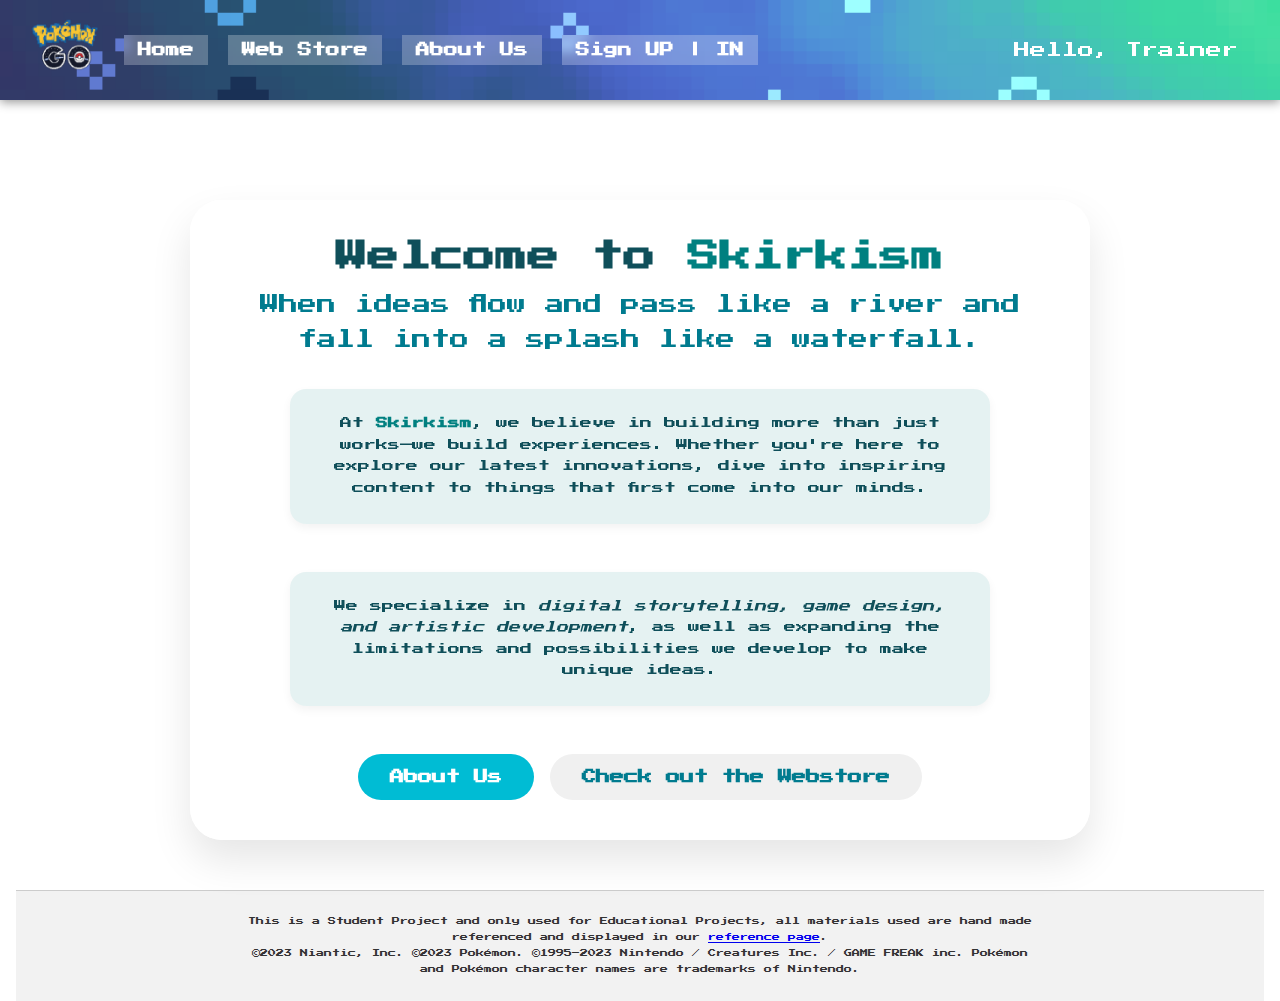
<file: index.html>
<!DOCTYPE html>
<html lang="en">
<head>
  <meta charset="UTF-8" />
  <meta name="viewport" content="width=device-width, initial-scale=1.0"/>
  <title>Pokémon Go Web Store</title>
  <link rel="stylesheet" href="style.css"/>
  <link
href="https://fonts.googleapis.com/css2?family=Press+Start+2P&display=swap
" rel="stylesheet">
</head>
 
<body>

  <header class="top-bar">
    <div class="top-left">
      <img src="asset/PokemonGo Logo.png"
      alt="Pokeball Logo"
      class="pokeball-icon">
 
      <nav class="main-nav">
        <a href="#">Home</a>
        <a href="/pages/service.html">Web Store</a>
        <a href="/pages/aboutus.html">About Us</a>
        <a href="/pages/registration.html">Sign UP | IN</a>
      </nav>
    </div>

    <div class="top-right" id="user-dropdown" style="position: relative;">
      <span id="user-name-display" style="cursor: pointer;">Hello, Trainer</span>
      <div id="logout-menu" style="display: none; position: absolute; right: 0; background: white; border: 1px solid #ccc; padding: 5px;">
        <button id="logout-btn">Logout</button>
      </div>
    </div>

  </header>
 
  <main class="hero-section, page-wrapper"> 
  <div class="homepage-container">
    <h1>Welcome to <span class="brand-name">Skirkism</span></h1>
    <p class="tagline">
      When ideas flow and pass like a river and fall into a splash like a waterfall.
    </p>
    <p class="description">
      At <span class="brand-name">Skirkism</span>, we believe in building more than just works—we build experiences. Whether you're here to explore our latest innovations, dive into inspiring content to things that first come into our minds.
    </p>
    <p class="description">
      We specialize in <em>digital storytelling, game design, and artistic development</em>, as well as expanding the limitations and possibilities we develop to make unique ideas.
    </p>
    <div class="cta-buttons">
      <a href="pages/aboutus.html" class="cta">About Us</a>
      <a href="pages/service.html" class="cta secondary">Check out the Webstore</a>
    </div>
  </div>

  <footer class="site-footer">
  <p>This is a Student Project and only used for Educational Projects, all materials used are hand made
  <p>referenced and displayed in our <a href="/pages/reference.html">reference page</a>.
  </p>
  <p>©2023 Niantic, Inc. ©2023 Pokémon. ©1995–2023 Nintendo / Creatures Inc. / GAME FREAK inc. Pokémon
  <p>and Pokémon character names are trademarks of Nintendo.</p>
</footer>

<script src="script.js"></script>
</body> 
</html>
</file>
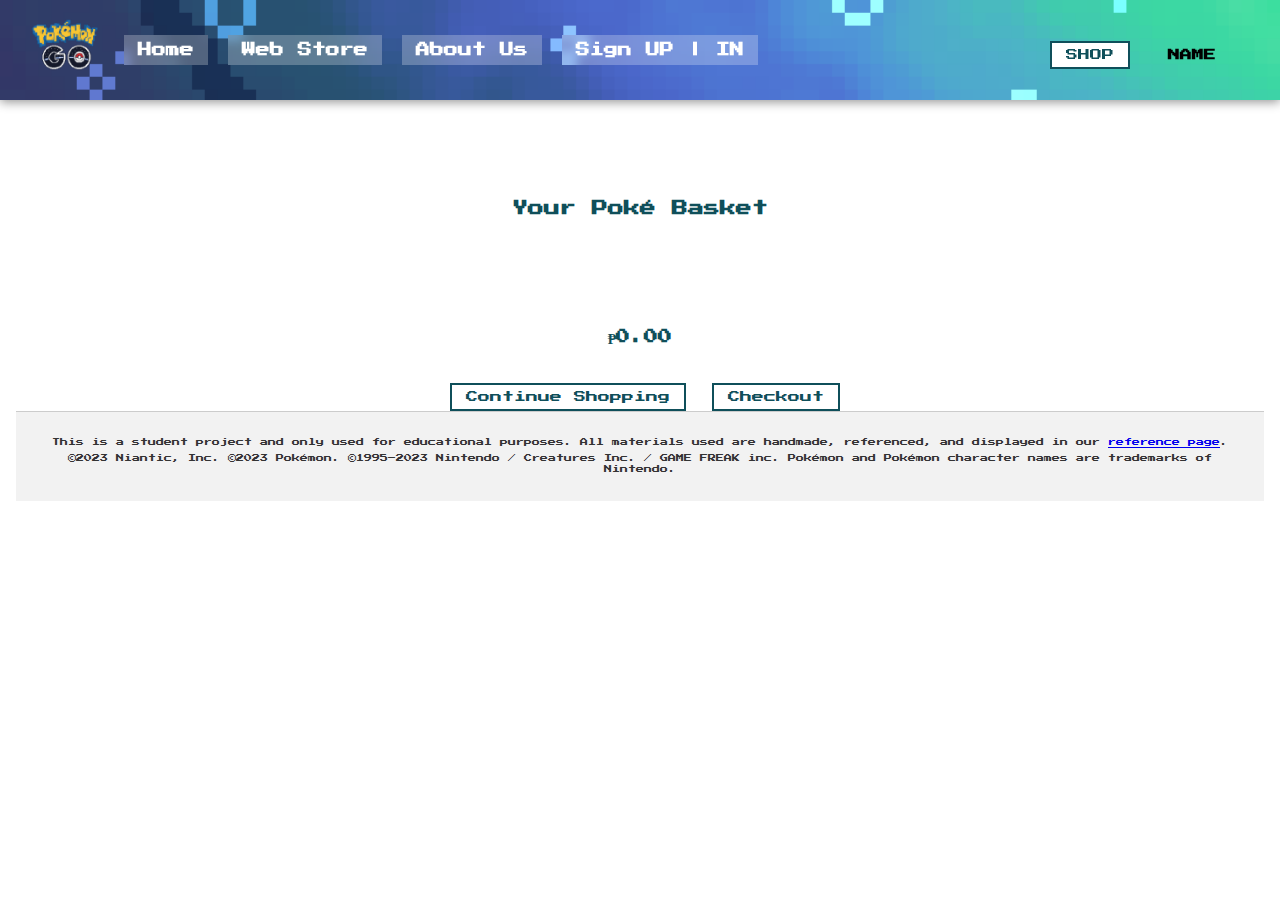
<file: pages/cart.html>
<!DOCTYPE html>
<html lang="en">
<head>
  <meta charset="UTF-8" />
  <meta name="viewport" content="width=device-width, initial-scale=1.0"/>
  <title>Pokémon Go Web Store</title>
  <link rel="stylesheet" href="../style.css" />
  <link href="https://fonts.googleapis.com/css2?family=Press+Start+2P&display=swap" rel="stylesheet">
</head>

<body>

  <!-- Top Navigation Bar -->
  <header class="top-bar">
    <div class="top-left">
      <img src="../asset/PokemonGo Logo.png" alt="Pokeball Logo" class="pokeball-icon" />

      <nav class="main-nav">
        <a href="../index.html">Home</a>
        <a href="/pages/service.html">Web Store</a>
        <a href="/pages/aboutus.html">About Us</a>
        <a href="#">Sign UP | IN</a>
      </nav>
    </div>

    <div class="top-right">
      <button class="menu-btn">SHOP</button>
      <a href="login page/login.html" class="menu-btn">NAME</a>
    </div>
  </header>

  <!-- Main Cart Section -->
  <main class="cart-main">
    <h1 class="cart-title">Your Poké Basket</h1>

    <div id="cart-items" class="products-container"></div>

    <h2 id="cart-total" class="cart-total"></h2>

    <div class="cart-buttons">
      <a href="../pages/service.html" class="menu-btn">Continue Shopping</a>
      <button class="menu-btn" onclick="checkout()">Checkout</button>
    </div>
  </main>

  <!-- Footer -->
  <footer class="site-footer">
    <p>This is a student project and only used for educational purposes. All materials used are handmade, 
    referenced, and displayed in our <a href="#">reference page</a>.</p>
    <p>©2023 Niantic, Inc. ©2023 Pokémon. ©1995–2023 Nintendo / Creatures Inc. / GAME FREAK inc. Pokémon
    and Pokémon character names are trademarks of Nintendo.</p>
  </footer>

</body>

  <script src="../script.js"></script>
</html>
</file>
<file: style.css>
* {
  margin: 0;
  padding: 0;
  box-sizing: border-box;
}

body {
  font-family: 'Press Start 2P', cursive;
  background: white;
  color: #0f4f5a;
  height: 100vh;
  margin: 0;
  padding: 0;
  text-align: center;
  padding: 200px 1rem 2rem;
  align-items: flex-start; /* stick to top-ish */
}


/*------------------------------------------*/

.top-bar {
  background: url(asset/Tubig.gif);
  background-repeat: no-repeat;
  background-size: cover;
  position: fixed;
  top: 0;
  left: 0;
  width: 100%;
  height: 100px;
  display: flex;
  justify-content: space-between;
  align-items: center;
  padding: 0 30px;
  color: white;
  overflow:  visible;
  z-index: 1002;
  box-shadow: 0 2px 10px rgb(147, 147, 147);
}


.top-bar::before {
  content: "";
  position: absolute;
  top: 0;
  left: 0;
  height: 100%;
  width: 100%;
  background: url(asset/Tubig.gif);
  background-size: cover;
  background-repeat: no-repeat;
  z-index: -1;
}

.top-left {
  display: flex;
  flex-wrap: nowrap;
  align-items: center;
  overflow: hidden;
  gap: 20px;
}

.top-bar a {
  color: #000;
  text-decoration: none;
  padding: 8px 16px;
  font-weight: bold;
  margin: 4px;
  background-color: transparent;
  transition: all 0.2s ease;
  display: inline-block;
  border: 2px solid transparent;
  box-shadow: 0 0 0 transparent;
}

.top-bar a:hover {
  background-color: #ffffff;
  color: #000000; /* your accent text color */
}

.top-left a {
  color: #000;
  text-decoration: none;
  padding: 8px 16px;
  font-weight: bold;
  margin: 4px;
  background-color: transparent;
  border: 2px solid transparent; /* Prevents layout jump */
  transition: all 0.2s ease;
  display: inline-block;
}

.top-left a:hover {
  background-color: #ffffff;
  color: #000000;
  box-shadow: 0 0 6px #aaa;
  border: 2px solid #ccc;
}

.top-right {
  transition: background-color 0.2s, color 0.2s;
  padding: 6px 12px;
  border-radius: 6px;
}

.top-right:hover {
  background-color: #fff;
  color: #009688;
}

.top-right:hover #user-name-display {
  color: #009688;
}


@media (max-width: 768px) {
  .top-bar {
    flex-direction: column;
    align-items: flex-start;
    height: auto;
    padding: 10px 15px;
    gap: 10px;
  }

  .top-left {
    flex-direction: column;
    align-items: flex-start;
    gap: 10px;
    width: 100%;
  }

  .top-left a {
    font-size: 10px;
    padding: 6px 10px;
    margin: 2px 0;
  }

  .top-bar a {
    font-size: 10px;
    padding: 6px 10px;
  }
}

/*------------------------------------------*/

.pokeball-icon {
  width: 70px;
  height: 70px;
  transition: transform 0.5s ease;
}

.pokeball-icon:hover {
  animation: spin 1s;
}

@keyframes spin {
  from { transform: rotate(0deg); }
  to { transform: rotate(360deg); }
}

.pokeball-icon.spin {
  animation: spin 1s linear infinite;
}

@media (max-width: 600px) {
  .pokeball-icon {
    width: 80px;
    height: 80px;
  }
}


/*------------------Homepage------------------------*/

.homepage-container {
  max-width: 900px;
  width: 100%;
  background-color: rgba(255, 255, 255, 0.9);
  padding: 40px 3rem;
  border-radius: 2rem;
  box-shadow: 0 20px 40px rgba(0, 0, 0, 0.1);
  backdrop-filter: blur(10px);
  animation: fadeIn 1s ease;
  margin: 0 auto;
  margin-bottom: 50px;
}

.aboutus-container {
  max-width: 900px;
  width: 100%;
  background-color: rgba(255, 255, 255, 0.9);
  padding: 200px 3rem;
  border-radius: 2rem;
  box-shadow: 0 20px 40px rgba(0, 0, 0, 0.1);
  backdrop-filter: blur(10px);
  animation: fadeIn 1s ease;
  margin: 0 auto;
  margin-bottom: 50px;
  margin-top: -100px;
}

.brand-name {
  color: #00bcd4;
  font-weight: 700;
}

.tagline {
  font-size: 1.2rem;
  margin: 1rem 0 2rem;
  color: #007b8f;
  line-height: 1.8;
}

.description {
  font-size: 1rem;
  margin: 1rem 0 2rem;
  line-height: 1.8;
  color: #333;
}

.cta-buttons {
  margin-top: 2.5rem;
  display: flex;
  justify-content: center;
  gap: 1rem;
  flex-wrap: wrap;
}

.cta {
  padding: 1rem 2rem;
  border-radius: 999px;
  background-color: #00bcd4;
  color: white;
  text-decoration: none;
  font-weight: bold;
  font-size: 0.9rem;
  transition: background 0.3s ease;
}

.cta:hover {
  background-color: #019db4;
}

.cta.secondary {
  background-color: #f0f0f0;
  color: #007b8f;
}

.cta.secondary:hover {
  background-color: #d6f3f7;
}

@media (max-width: 768px) {
  .hero-section {
    padding: 2rem 1rem;
  }

  .homepage-container {
    padding: 2.5rem 1.5rem;
  }

  .hero-textbox h1 {
    font-size: 1.5rem;
  }

  .tagline,
  .description {
    font-size: 0.9rem;
  }

  .cta {
    padding: 0.8rem 1.2rem;
    font-size: 0.8rem;
  }
}

@keyframes fadeIn {
  from { opacity: 0; transform: translateY(20px); }
  to { opacity: 1; transform: translateY(0); }
}

/*------------------------------------------*/

.main-nav {
  display: flex;
  flex-wrap: wrap;
  justify-content: center;
  gap: 12px;
  width: 100%;
  padding: 10px 0;
}

.main-nav a {
  background-color: rgba(255, 255, 255, 0.25);
  backdrop-filter: blur(6px);
  color: #fff;
  text-decoration: none;
  padding: 6px 12px;
  font-size: 14px;
  border: 2px solid transparent;
  transition: 0.2s ease;
  white-space: nowrap;
  font-weight: bold;
}

.main-nav a:hover {
  background-color: #ffffff;
  color: #000000;
  border: 2px solid #ccc;
  padding: 1;
}


.menu-btn {
  display: inline-flex;
  align-items: center;
  justify-content: center;
  font-family: 'Press Start 2P', cursive;
  background-color: white;
  color: #0f4f5a;
  border: 2px solid #0f4f5a;
  padding: 6px 14px;
  margin-left: 10px;
  font-size: 12px;
  cursor: pointer;
  text-decoration: none;
  line-height: 1;
}

.menu-btn:hover {
  background-color: #1b3334;
  color: #ffffff;
}

@media (max-width: 600px) {
  .main-nav {
    justify-content: center;
    gap: 6px;
  }

  .main-nav a {
    font-size: 10px;
    padding: 4px 6px;
  }

  .top-bar {
    flex-direction: column;
    align-items: center;
    height: auto;
    padding: 10px;
    gap: 10px;
  }

  .top-left {
    flex-direction: column;
    align-items: center;
    gap: 10px;
  }
}



/*------------------------------------------*/

.toggle-btn {
  position: fixed;
  bottom: 30px;
  right: 30px;
  padding: 12px 20px;
  background: #0f4f5a;
  color: #ffffff;
  border: 2px solid #6ef9eb;
  font-family: 'Press Start 2P', cursive;
  font-size: 8px;
  cursor: pointer;
  z-index: 1001;
  transition: all 0.3s ease;
  box-shadow: 0 0 10px rgba(0,0,0,0.3);
  background: linear-gradient(135deg, #2089a9, #128e8b);
}

.toggle-btn:hover {
  background: #ffffff;
  color: #16aaa8;
  border-color: #0f4f5a;
}


/*------------------------------------------*/

.subnav {
  justify-content: center;
  align-items: center;
  padding: 10px 20px;
  background-color: #fefefe;
  font-family: 'Press Start 2P', cursive;
  font-size: 12px;
  box-shadow: 0 2px 5px rgb(165, 165, 165);
  position: fixed;
  top: 100px;
  right: 0;
  width: 130;
  z-index: 1001;
}

.subnav .user-info a {
  color: #0f224a;
  text-decoration: none;
  background-color: #fff;
  padding: 10px 20px;
  border: 1px solid #0f224a;
  border-radius: 5px;
  transition: 0.3s ease;
  font-size: 14px;
  display: inline-flex;
  align-items: center;
  justify-content: center;
  gap: 8px;
}

.subnav .user-info a:hover {
  background-color: #0f224a;
  color: #fff;
}

.coin-icon {
  height: 24px;
  width: 24px;
  object-fit: contain;
}

@media (max-width: 600px) {
  .subnav {
    justify-content: center;
    padding: 8px 10px;
    margin-top: 105px;
  }

  .subnav .user-info a {
    font-size: 10px;
    padding: 6px 10px;
    gap: 6px;
  }

  .coin-icon {
    height: 16px;
    width: 16px;
  }
}

/*------------------------------------------*/

.user-info {
  margin-left: auto;
  font-size: 10px;
  border-left: 1px solid #ffffff;
  padding-left: 10px;
}

/*------------------------------------------*/

.hero-section {
  font-style: normal; /* ← this forces non-italic text */
  font-weight: bold;
  display: flex;
  flex-direction: column;
  align-items: center;
  justify-content: center;
  text-align: center;
  max-width: 800px;
  margin: 0 auto;
  padding: 30px;
}

.hero-textbox h1 {
  font-size: 15px;
  line-height: 2;
  margin-bottom: 15px;
  margin-top: 25px;
  text-align: center;
}

.highlight {
  color: #eb9d0a;
}

.hero-textbox p {
  font-style: normal;
  font-weight: bold;
  margin-top: 100px;
  font-size: 15px;
  max-width: 800px;
  margin-bottom: 25px;
  text-align: center;
  height: 100px;
}

/*------------------------------------------*/

.links-row {
  display: flex;
  flex-direction: row; /*guys i kinda changed the it kasi the bundle stuff was confusing*/
  gap: 15px;
  font-size: 10px;
  justify-content: center;
  flex-wrap: wrap;
}

.links-row a {
  color: #3b4cca;
  text-decoration: underline;
}

/*----------------Buddy-----------------------*/

.buddy-character {
  position: fixed;
  bottom: 0;
  right: 0;
  width: 400px;
  height: 400px;
  display: flex;
  align-items: flex-end;
  justify-content: flex-end;
  font-family: 'Press Start 2P', cursive;
  font-size: 6px;
  color: #0f4f5a;
  transition: transform 0.5s ease, opacity 0.5s ease;
  z-index: 1000;
}

.buddy-character img {
  max-width: 100%;
  max-height: 100%;
  object-fit: contain;
  transition: opacity 0.3s ease;
  cursor: pointer;
}

.buddy-character.slide-away {
  transform: translateY(150%);
  opacity: 0;
}


.buddy-dialogue {
  position: absolute;
  bottom: 100%;
  left: 50%;
  transform: translateX(-50%);
  background: #fff;
  color: #0f4f5a;
  padding: 15px 20px;
  font-size: 10px;
  font-family: 'Press Start 2P', cursive;
  box-shadow: 0 0 4px rgba(0, 0, 0, 0.2);
  white-space: normal;
  word-break: break-word;
  overflow-wrap: break-word;
  max-width: 300px;
  width: fit-content;
  min-width: max-content;
  box-sizing: border-box;
  text-align: left;
  line-height: 1.5;
  display: none;
  z-index: 1001;
  max-inline-size: calc(100vw - 40px);
}

#buddy-wrapper {
  display: flex;
  justify-content: center;
}

.hidden {
  display: none !important;
}

@media (max-width: 768px) {
  .buddy-character {
    width: 250px;
    height: 250px;
    bottom: 0;
    right: 0;
  }

  .buddy-dialogue {
    font-size: 8px;
    padding: 10px 12px;
    max-width: 240px;
  }
}

@media (max-width: 480px) {
  .buddy-character {
    width: 180px;
    height: 180px;
  }

  .buddy-dialogue {
    font-size: 7px;
    padding: 8px 10px;
    max-width: 200px;
  }
}


/*----------------Products------------------*/

.products-section {
  margin-top: 30px;
  margin-bottom: 3rem;
  padding-top: 0;
  animation: fadeIn 1s ease;
}

.section-title {
  font-size: 15px;
  margin-bottom: 0.5rem;
  margin-top: -25px;
  padding: 0;
  text-align: center;
  width: 100%;
  height: 20px;
  display: block;
  transform: translateY(-15px);
}

.product-grid {
  display: grid;
  grid-template-columns: repeat(3, 1fr);
  gap: 1.5rem;
  justify-content: center;
  justify-items: center;
  margin: 0 auto;
  text-align: center;
  max-width: 1200px; 
}

.product-card {
  border: 2px solid #000;
  border-radius: 15px;
  width: 200px;
  height: 300px;
  padding: 10px;
  text-align: center;
  display: flex;
  justify-content: space-between;
  flex-direction: column;
  align-items: center;
  background: #fefefe;
}

.product-card:hover {
  transform: scale(1.03);
  color: white;
  background: linear-gradient(rgb(1, 81, 81), rgb(77, 108, 110));
  transition: all 0.2s ease;
}

.product-card img { 
  max-width: 140px;
  max-height: 140px;
  width: 128px;
  height: auto;
  object-fit: contain;
  display: block;
  border-radius: 20%;
}

.products-section h2 {
  margin-top: 20px;
  margin-bottom: 50px;
  font-size: 15px;
}

.product-card h3 {
  margin-top: 20px;
  font-size: 0.8rem;
  margin-bottom: 0.25rem;
}

.product-card p {
  margin-top: 20px;
  font-size: 0.7rem;
  margin-bottom: 0.25rem;
  max-width: 250;
}

.product-card span {
  font-size: 0.75rem;
  font-weight: bold;
  color: #222;
}

.add-to-cart {
  margin-top: auto;
  padding: 10px;
  background: #ffcb05;
  border: none;
  cursor: pointer;
  font-family: 'Press Start 2P', cursive;
  color: #000;
}

.remove-btn {
  margin-top: 10px;
  padding: 6px 10px;
  background-color: #d93636;
  color: white;
  font-family: 'Press Start 2P', cursive;
  border: none;
  border-radius: 5px;
  font-size: 8px;
  cursor: pointer;
}

.remove-btn:hover {
  background-color: #a12020;
}


.pokecoins-grid {
  max-width: 1200px;
}

.invisible {
  visibility: hidden;
}

@media (max-width: 768px) {
  .product-grid {
    grid-template-columns: repeat(2, 1fr);
    gap: 1rem;
    padding: 0 1rem;
  }

  .product-card {
    width: 100%;
    max-width: 180px;
    height: auto;
  }

  .product-card img {
    max-width: 100px;
    height: auto;
  }

  .add-to-cart,
  .remove-btn {
    font-size: 6px;
    padding: 6px 8px;
  }

  .product-card h3,
  .product-card p {
    font-size: 0.6rem;
    margin-top: 10px;
  }
}

@media (max-width: 480px) {
  .product-grid {
    grid-template-columns: 1fr;
    justify-items: center;
  }

  .product-card {
    max-width: 100%;
  }
}


/*----------------Cart------------------*/

.cart-main {
  padding: 0px;
  text-align: center;
}

.cart-title {
  font-size: 16px;
  margin-bottom: 30px;
}

.cart-total {
  margin-top: 20px;
  font-size: 14px;
}

.cart-buttons {
  margin-top: 20px;
}

#cart-items.products-container {
  display: flex;
  flex-wrap: wrap;
  justify-content: center;
  gap: 1.5rem;
  padding: 2rem 1rem;
}

#cart-items .product-card {
  width: 220px;
  height: auto;
  border: 2px solid #000;
  border-radius: 15px;
  background-color: #fefefe;
  padding: 15px;
  display: flex;
  flex-direction: column;
  align-items: center;
  gap: 10px;
  transition: transform 0.2s ease;
}

#cart-items .product-card img {
  max-width: 120px;
  object-fit: contain;
  border-radius: 20%;
}

#cart-items .product-card h3 {
  font-size: 0.8rem;
}

#cart-items .product-card p {
  font-size: 0.7rem;
  margin: 0;
}

@media (max-width: 600px) {
  #cart-items.products-container {
    justify-content: center;
    gap: 1rem;
  }

  #cart-items .product-card {
    width: 160px;
    padding: 10px;
  }

  #cart-items .product-card h3 {
    font-size: 0.7rem;
  }

  #cart-items .product-card p {
    font-size: 0.65rem;
  }
}


/*----------------Footer--------------------*/

.site-footer {
  background-color: #f2f2f2;
  color: #333;
  font-size: 8px;
  line-height: 1.4;
  padding: 20px;
  text-align: center;
  border-top: 1px solid #ccc;
}

.site-footer p {
  margin: 5px 0;
}

/*----------------About Us------------------*/

.about-section {
  padding: 4rem 2rem;
  background-color: #f4f4f4;
  font-family: 'Press Start 2P', cursive;
  text-align: center;
  color: #0f4f5a;
}

.about-container {
  max-width: 900px;
  margin: 0 auto;
  display: flex;
  flex-direction: column;
  align-items: center;
}

.brand-name {
  color: teal;
}

.about-intro {
  font-size: 0.9rem;
  margin-bottom: 2.5rem;
}

/* Details block */
.details {
  max-width: 700px;
  margin: 0 auto 3rem auto;
  padding: 1.5rem 2rem;
  background-color: rgba(0, 128, 128, 0.1);
  border-radius: 1rem;
  font-size: 0.75rem;
  line-height: 1.8;
  text-align: center;
  color: #0f4f5a;
  box-shadow: 0 4px 10px rgba(0, 0, 0, 0.05);
  font-family: 'Press Start 2P', cursive;
}

.team-member-card {
  display: flex;
  flex-direction: column;
  align-items: center;
  max-width: 4000px;
  width: 100%;
  padding: 0 1rem;
}


/* Team members */
.team-grid {
  display: flex;
  flex-direction: column;
  align-items: center;
  gap: 2.5rem;
  margin-top: 2rem;
  width: 100%;
}

.team-list {
  display: flex;
  flex-direction: column;
  align-items: center;
  text-align: center;
}

.team-member-card h2 {
  font-size: 1rem;
  margin-top: 1rem;
  margin-bottom: 0.3rem;
  text-align: center;
  font-weight: bold;
  color: #222;
}

.team-member-card em {
  display: block;
  font-style: italic;
  font-size: 0.8rem;
  color: #666;
  margin-bottom: 0.5rem;
  text-align: center;
}

.team-member-card p {
  font-size: 0.7rem;
  color: #444;
  line-height: 1.6;
  text-align: center;
  margin: 0 1rem;
}

.flip-card {
  width: 160px;
  height: 160px;
  perspective: 800px;
  border-radius: 50%;
}

.flip-card-inner {
  position: relative;
  width: 100%;
  height: 100%;
  transition: transform 0.6s;
  transform-style: preserve-3d;
  cursor: pointer;
}

.flip-card:hover .flip-card-inner {
  transform: rotateY(180deg);
}

.flip-card-front,
.flip-card-back {
  position: absolute;
  width: 100%;
  height: 100%;
  border-radius: 50%;
  backface-visibility: hidden;
  overflow: hidden;
  display: flex;
  justify-content: center;
  align-items: center;
}

.flip-card-front img,
.flip-card-back img {
  width: 100%;
  height: 100%;
  object-fit: cover;
  border-radius: 50%;
  align-items: center;
}

.flip-card-back {
  transform: rotateY(180deg);
}


@media (max-width: 768px) {
  .team-member-card {
    width: 90%;
  }
}


/*----------------Details------------------*/

.details {
  max-width: 700px;
  margin: 0 auto 3rem auto;
  padding: 1.5rem 2rem;
  background-color: rgba(0, 128, 128, 0.1);
  border-radius: 1rem;
  font-size: 0.75rem; /* smaller size since the pixel font is thick */
  line-height: 1.8; /* spread out lines more */
  text-align: center;
  color: #0f4f5a;
  box-shadow: 0 4px 10px rgba(0, 0, 0, 0.05);
  font-family: 'Press Start 2P', cursive;
}

/*----------------Register------------------*/

.registration-container {
  max-width: 500px;
  width: 100%;
  background-color: rgba(255, 255, 255, 0.9);
  padding: 40px 2rem;
  border-radius: 1.5rem;
  box-shadow: 0 20px 40px rgba(0, 0, 0, 0.1);
  backdrop-filter: blur(10px);
  animation: fadeIn 0.8s ease;
  margin: 30px auto 20px;
  font-family: 'Press Start 2P', cursive;
  transition: transform 0.2s ease;
}


.registration-container h2 {
  text-align: center;
  font-size: 20px;
  margin-bottom: 20px;
}

form {
  display: flex;
  flex-direction: column;
  gap: 15px;
}

label {
  font-size: 10px;
  text-align: left;
}

input,
select {
  font-family: 'Press Start 2P', cursive;
  padding: 10px;
  font-size: 10px;
  border: 1px solid #ccc;
  border-radius: 4px;
  width: 100%;
  box-sizing: border-box;
  
}



@media (max-width: 200px) {
  .registration-container {
    padding: 15px;
    margin: 100px 1rem 2rem;
  }

  input,
  select {
    font-size: 8px;
    padding: 8px;
  }

  button {
    font-size: 10px;
    padding: 8px;
  }

  label {
    font-size: 8px;
  }

  .back-link {
    font-size: 8px;
  }

  .registration-container h2 {
    font-size: 14px;
  }
}

/*----------------Login------------------*/

.login-container {
  max-width: 500px;
  width: 100%;
  background-color: rgba(255, 255, 255, 0.9);
  padding: 3rem 2rem;
  border-radius: 1.5rem;
  box-shadow: 0 20px 40px rgba(0, 0, 0, 0.1);
  backdrop-filter: blur(10px);
  animation: fadeIn 0.8s ease;
  margin: 50px auto 2rem;
  font-family: 'Press Start 2P', cursive;
  transition: transform 0.2s ease;
}


.login-container:hover {
  transform: translateY(-4px);
  box-shadow: 8px 8px 25px rgba(0, 0, 0, 0.15), -8px -8px 25px rgba(255, 255, 255, 0.5);
}


.login-container h2 {
  text-align: center;
  font-size: 16px;
  margin-bottom: 20px;
}

form {
  display: flex;
  flex-direction: column;
  gap: 15px;
}

label {
  font-size: 10px;
  text-align: left;
}

input {
  font-family: 'Press Start 2P', cursive;
  padding: 10px;
  font-size: 10px;
  border: 1px solid #ccc;
  border-radius: 4px;
  width: 100%;
  box-sizing: border-box;
}

button {
  margin-top: 15px;
  padding: 10px;
  background-color: #3b4cca;
  color: white;
  border: 2px solid #000;
  cursor: pointer;
  font-family: 'Press Start 2P', cursive;
  font-size: 12px;
  transition: background 0.3s ease;
}

button:hover {
  color: white;
  background-color: #5f6ce0;
  border: turquoise;
}

.back-link {
  margin-top: 20px;
  display: block;
  text-align: center;
  font-size: 10px;
  text-decoration: underline;
  color: #3b4cca;

}

@media (max-width: 200px) {
  .login-container {
    padding: 15px;
    margin: 50px 1rem 2rem;
  }

  input {
    font-size: 8px;
    padding: 8px;
  }

  button {
    font-size: 10px;
    padding: 8px;
  }

  label {
    font-size: 8px;
  }

  .back-link {
    font-size: 8px;
  }

  .login-container h2 {
    font-size: 14px;
  }
}

/*----------------Logout------------------*/

#logout-menu {
  display: none;
  position: absolute;
  top: 100%;
  right: 0;
  background-color: #fff;
  border: 1px solid #ccc;
  box-shadow: 0 4px 10px rgba(0, 0, 0, 0.1);
  z-index: 9999;
  min-height: 40px;
  padding: 6px 0;
}

#logout-btn {
  background: none;
  border: none;
  padding: 6px 12px;
  text-align: left;
  cursor: pointer;
  width: 100%;
  font-size: 14px;
  color: #333;
  transition: background-color 0.2s, color 0.2s;
}

#logout-btn:hover {
  background-color: #fff;
  color: #009688;
}


/*----------------Login------------------*/

.description{
  max-width: 700px;
  margin: 0 auto 3rem auto;
  padding: 1.5rem 2rem;
  background-color: rgba(0, 128, 128, 0.1);
  border-radius: 1rem;
  font-size: 0.75rem; /* smaller size since the pixel font is thick */
  line-height: 1.8; /* spread out lines more */
  text-align: center;
  color: #0f4f5a;
  box-shadow: 0 4px 10px rgba(0, 0, 0, 0.05);
  font-family: 'Press Start 2P', cursive;
}

/*----------------Bud------------------*/

.bud {
  margin-top: 40px;
  padding: 20px;
  background-color: rgba(255, 255, 255, 0.85);
  border-radius: 10px;
  box-shadow: 0 0 10px rgba(0, 0, 0, 0.1);
}

.bud h2 {
  text-align: center;
  margin-bottom: 20px;
  font-size: 20px;
}

.bud-card {
  display: flex;
  align-items: center;
  flex-wrap: wrap;
  justify-content: center;
  gap: 20px;
}

.bud-image {
  width: 100%;
  max-height: 200px; /* limit the height but don't force it */
  object-fit: contain;
  border-radius: 12px;
  background: #fff;
  padding: 5px;
  border: 2px solid #ccc;
  margin-bottom: 30px;
}

.bud-info {
  max-width: 400px;
}

.bud-info h3 {
  font-size: 18px;
  margin-bottom: 20px;
}

.bud-info p {
  font-size: 9px;
  line-height: 1.6;
  padding: 2px auto;
}

@media (max-width: 600px) {
  .bud-card {
    flex-direction: column;
    text-align: center;
  }

  .bud-image {
    margin-bottom: 10px;
  }
}
</file>
